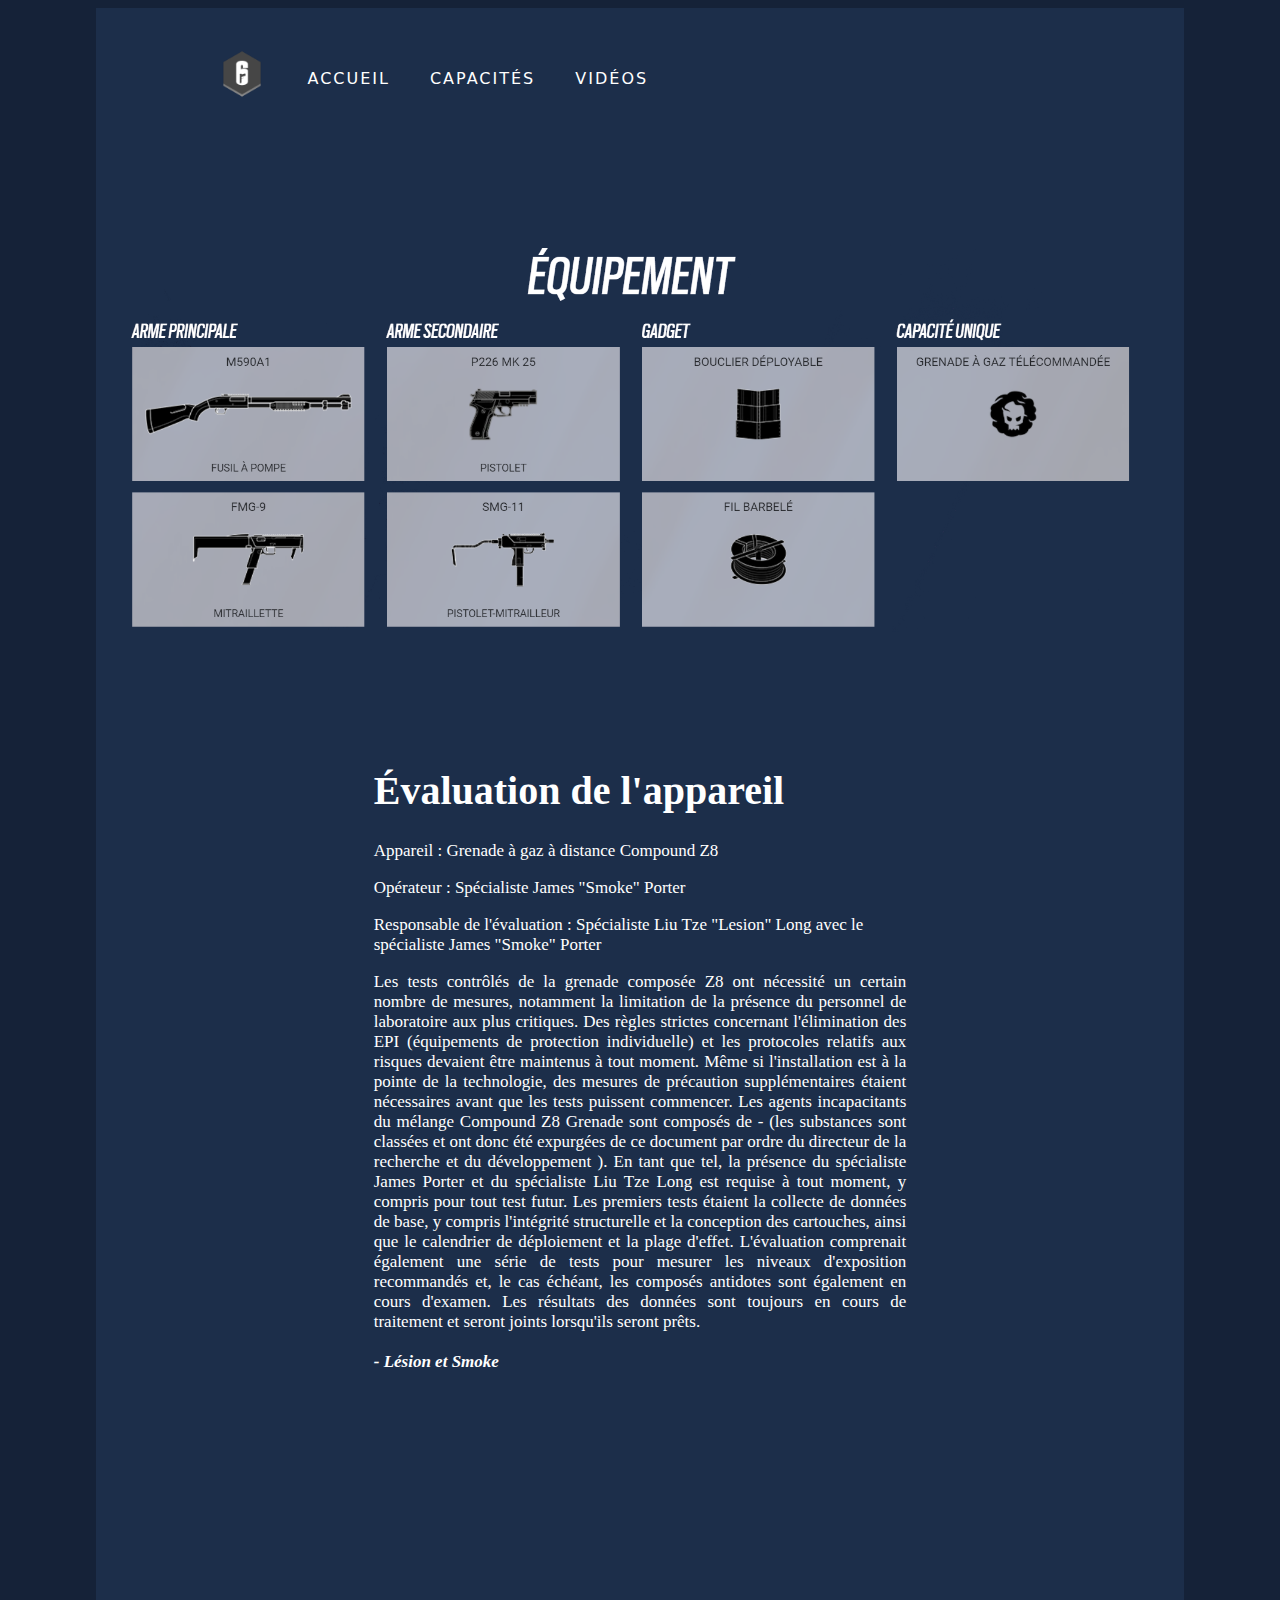
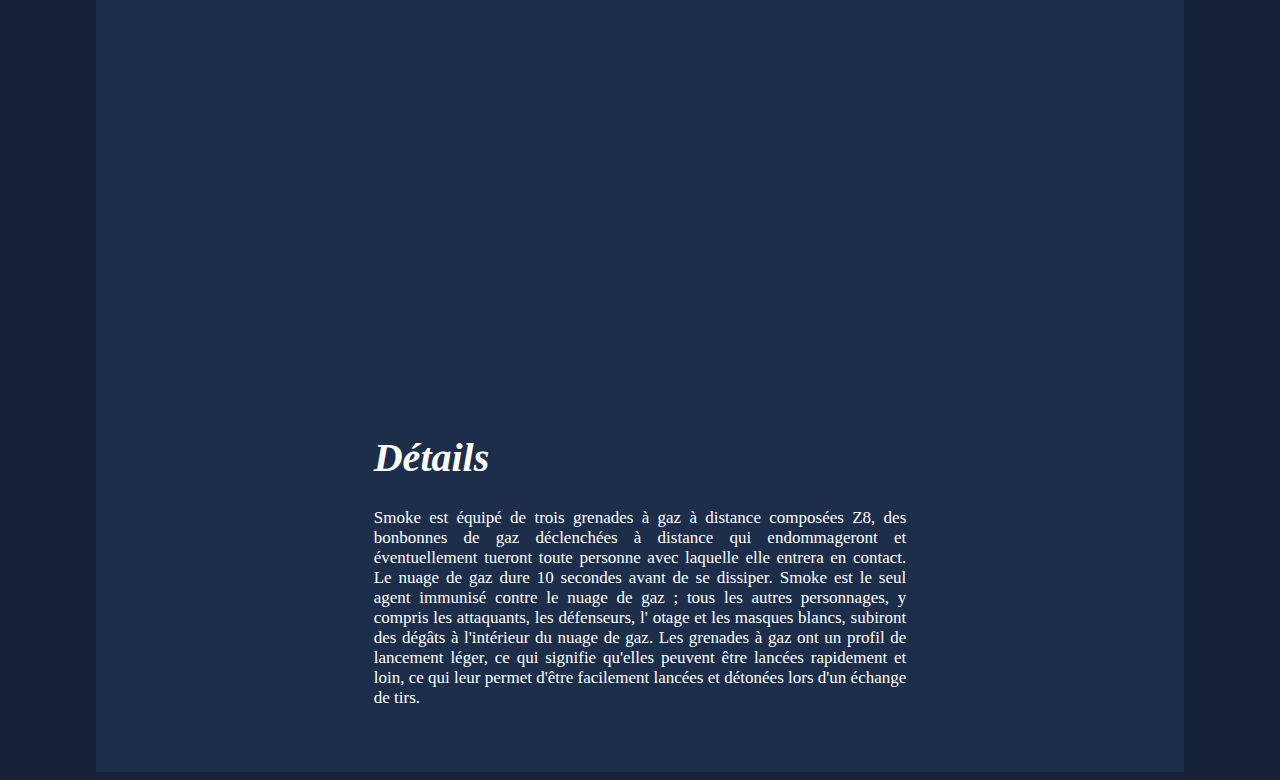
<file: capacites.html>
<!DOCTYPE html>
<html>
    <head>
        <title>Pionnier - Smoke</title>
        <link href="main.css" rel="stylesheet">
        <link rel = " shortcut icon" type = "images/png" href = "images/favicon.png">
        <meta name="viewport" content="width=device-width, initial-scale=1.0, user-scalable=yes, minimum-scale=0.25, maximum-scale=5.0"/>
    </head>
</html>

<body>
    <div id ="corps">
        <div class = "menu">
            <ul> 
                <li class="logo"> <img src="images/logo.png"> </li>
                <li> <a style="text-decoration:none;color:white;font-family: system-ui", href="index.html">Accueil</a> </li>
                <li> <a style="text-decoration:none;color:white;font-family: system-ui", href="capacites.html">Capacités</a> </li>
                <li> <a style="text-decoration:none;color:white;font-family: system-ui", href="videos.html">Vidéos</a> </li>
            </ul>
            <br><br><br><br><br><br>
            <img class="loadout" src="images/loadout.png">
            <br><br><br><br><br><br>
            <h1 class="center">Évaluation de l'appareil</h1>
            <p class="center">Appareil : Grenade à gaz à distance Compound Z8</p>
            <p class="center">Opérateur : Spécialiste James "Smoke" Porter</p>
            <p class="center">Responsable de l'évaluation : Spécialiste Liu Tze "Lesion" Long avec le spécialiste James "Smoke" Porter</p>

            <p class="center auto">Les tests contrôlés de la grenade composée Z8 ont nécessité un certain nombre de mesures, notamment la limitation de la présence du personnel de laboratoire aux plus critiques. Des règles strictes concernant l'élimination des EPI (équipements de protection individuelle) et les protocoles relatifs aux risques devaient être maintenus à tout moment. Même si l'installation est à la pointe de la technologie, des mesures de précaution supplémentaires étaient nécessaires avant que les tests puissent commencer.

                Les agents incapacitants du mélange Compound Z8 Grenade sont composés de - (les substances sont classées et ont donc été expurgées de ce document par ordre du directeur de la recherche et du développement ). En tant que tel, la présence du spécialiste James Porter et du spécialiste Liu Tze Long est requise à tout moment, y compris pour tout test futur.
                
                Les premiers tests étaient la collecte de données de base, y compris l'intégrité structurelle et la conception des cartouches, ainsi que le calendrier de déploiement et la plage d'effet. L'évaluation comprenait également une série de tests pour mesurer les niveaux d'exposition recommandés et, le cas échéant, les composés antidotes sont également en cours d'examen. Les résultats des données sont toujours en cours de traitement et seront joints lorsqu'ils seront prêts.
                
                <br><br><cite><strong>- Lésion et Smoke</strong></cite></p>
                <br><br><br><br><br><br><br>
                <img class = "center" src="images/Smoke_gas_grenade.jpg" id="gas" width="600px">

            <br><br><br><br><br><br><h1 class="center"><i>Détails</i></h1>
            <p class="center auto">Smoke est équipé de trois grenades à gaz à distance composées Z8, des bonbonnes de gaz
            déclenchées à distance qui endommageront et éventuellement tueront toute personne avec laquelle elle entrera en contact.
            Le nuage de gaz dure 10 secondes avant de se dissiper.
            Smoke est le seul agent immunisé contre le nuage de gaz ; tous les autres personnages, 
            y compris les attaquants, les défenseurs, l' otage et les masques blancs, subiront des dégâts à l'intérieur du nuage de gaz.
            Les grenades à gaz ont un profil de lancement léger, ce qui signifie qu'elles peuvent être lancées rapidement et loin, 
            ce qui leur permet d'être facilement lancées et détonées lors d'un échange de tirs.</p><br><br>
        </div>
    </div>
    <script src="script.js" type="text/javascript" ></script>
</body>
</file>
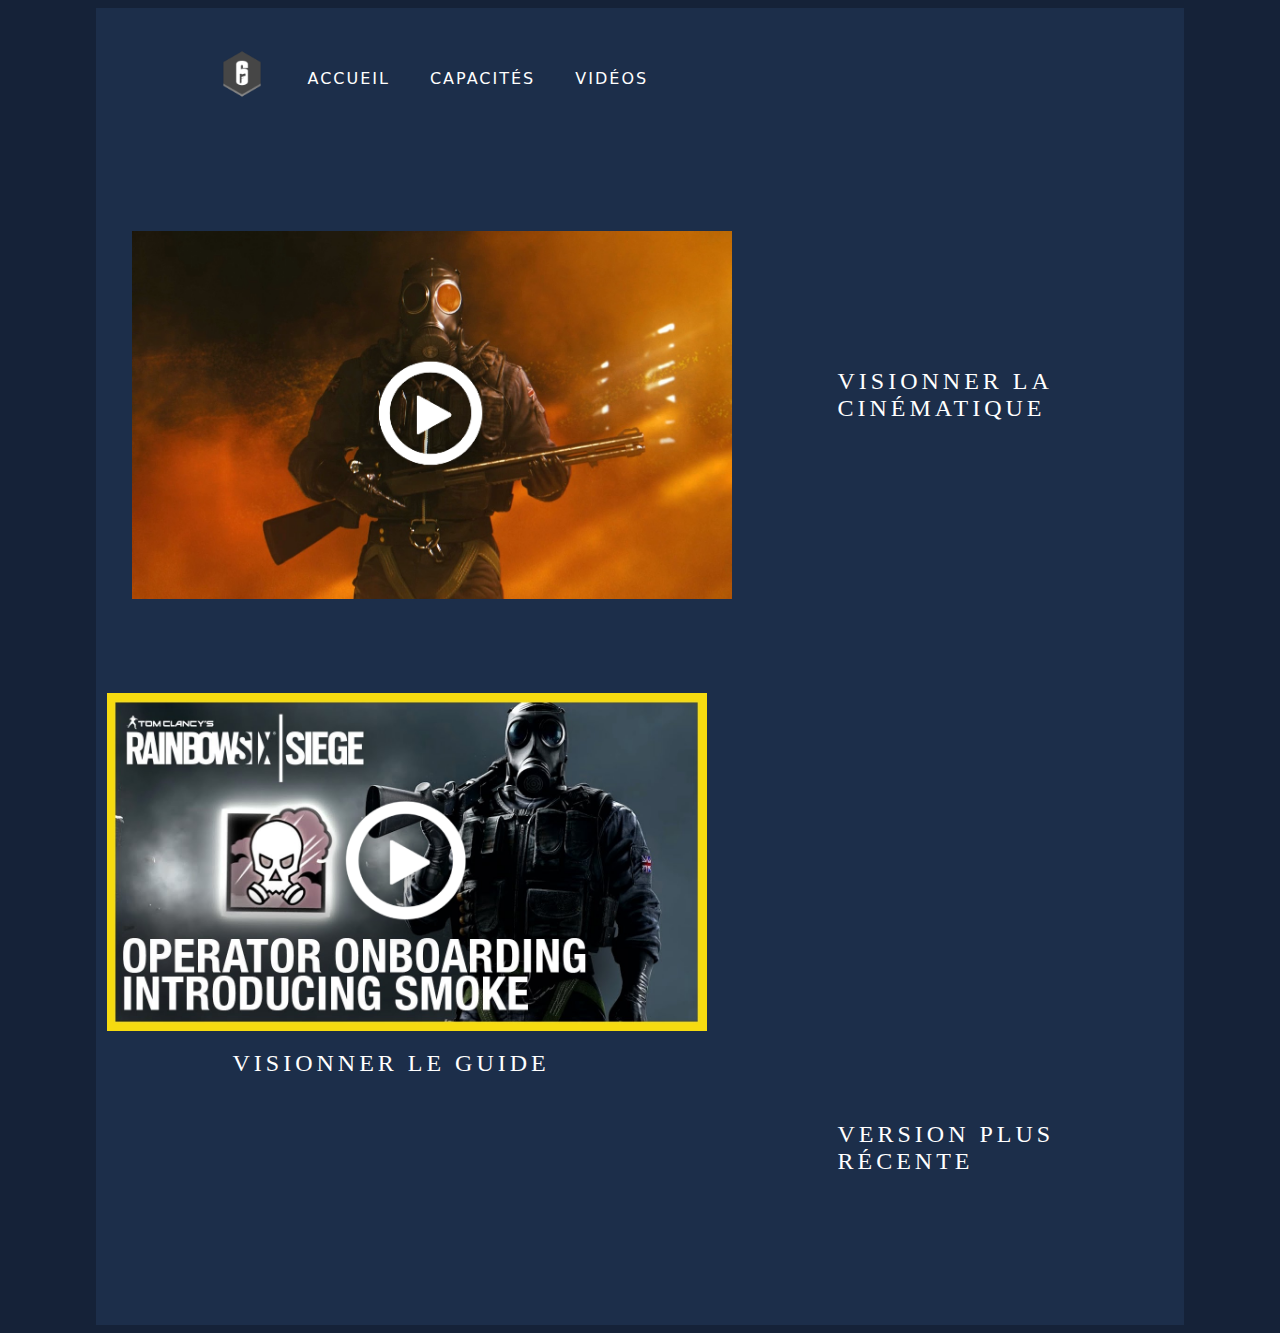
<file: videos.html>
<!DOCTYPE html>
<html>
    <head>
        <title>Pionnier - Smoke</title>
        <link href="style.css" rel="stylesheet">
        <link rel = " shortcut icon" type = "images/png" href = "images/favicon.png">
        <meta name="viewport" content="width=device-width, initial-scale=1.0, user-scalable=yes, minimum-scale=0.25, maximum-scale=5.0"/>
    </head>
</html>

<body>
    <div id="corps">
        <div class = "menu">
            <ul> 
                <li class="logo"> <img src="images/logo.png"> </li>
                <li> <a style="text-decoration:none;color:white;font-family: system-ui", href="index.html">Accueil</a> </li>
                <li> <a style="text-decoration:none;color:white;font-family: system-ui", href="capacites.html">Capacités</a> </li>
                <li> <a style="text-decoration:none;color:white;font-family: system-ui", href="videos.html">Vidéos</a> </li>
            </ul>
        
                <img src="images/cinematic.png" width="600px" class="cinematic">
                    <div class="bouton">
                    <a style="text-decoration:none;color:white", href="https://youtu.be/ijRiNE0MK-g" target="_blank">
                        <span></span>
                        <span></span>
                        <span></span>
                        <span></span>
                        Visionner la cinématique
                    </a>
                    </div>
                <br><br><br><br><br><br><br><br><br><br><br><br><br><br><br><br><br><br><br><br><br><br><br><br><br><br><br><br><br><br>
                <img src="images/guide.png" width="600px">
                <div class="bouton2">
                <a style="text-decoration:none;color: white;", href="https://youtu.be/MbFJjnDpN7I" target="_blank">
                    <span></span>
                    <span></span>
                    <span></span>
                    <span></span>
                    Visionner le guide
                </a>
                </div>
            
            <div class="bouton3">
                <a style="text-decoration:none;color: white;", href="https://www.youtube.com/watch?v=h9VSR14g37g" target="_blank">
                    <span></span>
                    <span></span>
                    <span></span>
                    <span></span>
                    Version plus récente
                </a>
            </div>
        </div>
    </div>
</body>
</file>
<file: main.css>
#corps {
	background-color: #1c2e4a;
	margin-right:7%;
	margin-left: 7%;
	padding:11px;
}

body{
	background-color: #152238;
	background-attachment: fixed;
}

h1 {
	color:white;
	font-size: 40px;
}

p {
	color:white;
	font-size: 17px;
}

.auto {
	text-align: justify;
}

.center {
	display: block;
	margin-left: auto;
	margin-right: auto;
	width: 50%;
	border-radius: 5px;
	transition: 1s;
}

/*Navigation*/

.menu ul {
	display: inline-flex;
	margin: 50px;
}

.menu ul li{
	list-style: none;
	margin: 0 20px;
	color: #fff;
	cursor: pointer;
	text-transform: uppercase;
    letter-spacing: 2px;
}

.logo img{
	width:50px;
	margin-top: -20px;
	margin-right: 88 px;
}

/*Fin Navigation*/


.droite{
	float:left;
	margin: -100px 0px 0px 480px;
	max-width:800px;
}

.gauche{
	float:left;
	max-width:470px;
	margin-top:-30%;
}

#scientist{
	opacity: 0;
	transform: scale(1.3);
	z-index: 2;

}

.loadout{
	display: block;
	margin-left: auto;
	margin-right: auto;
	max-width: 1050px;
}

#gas{
	opacity: 0;
	transform: scale(1.3);
	z-index: 2;

}
</file>
<file: style.css>
#corps {
	background-color: #1c2e4a;
	margin-right:7%;
	margin-left: 7%;
	padding:11px;
}

body{
	background-color: #152238;
	background-attachment: fixed;
}

/*Navigation*/

.menu ul {
	display: inline-flex;
	margin: 50px;
}

.menu ul li{
	list-style: none;
	margin: 0 20px;
	color: #fff;
	cursor: pointer;
    text-transform: uppercase;
    letter-spacing: 2px;
}

.logo img{
	width:50px;
	margin-top: -20px;
	margin-right: 88 px;
}

/*Fin Navigation*/

.cinematic{
    margin: 0px 0px -500px -590px;
}

/*Bouton 1*/

.bouton {
    position: relative;
    display: inline-block;
    padding: 15px 30px;
    color: #2196f3;
    text-transform: uppercase;
    letter-spacing: 4px;
    text-decoration: none;
    font-size: 24px;
    overflow: hidden;
    transition: 0.2s;
    margin:0px 0px -270px 700px
}



.bouton:hover {
    color: #255784;
    background: #2196f3;
    box-shadow: 0 0 10px #2196f3, 0 0 40px #2196f3, 0 0 80px #2196f3;
    transition-delay: 1s;
}


.bouton span {
    position: absolute;
    display: block;
}


.bouton span:nth-child(1) {
    top: 0;
    left: -100%;
    width: 100%;
    height: 2px;
    background: linear-gradient(90deg, transparent, #2196f3);
}



.bouton:hover span:nth-child(1) {
    left: 100%;
    transition: 1s;
}


.bouton span:nth-child(3) {
    bottom: 0;
    right: -100%;
    width: 100%;
    height: 2px;
    background: linear-gradient(270deg, transparent, #2196f3);
}

.bouton:hover span:nth-child(3) {
    right: 100%;
    transition: 1s;
    transition-delay: 0.5s;
}


.bouton span:nth-child(2) {
    top: -100%;
    right: 0;
    width: 2px;
    height: 100%;
    background: linear-gradient(180deg, transparent, #2196f3);
}

.bouton:hover span:nth-child(2) {
    top: 100%;
    transition: 1s;
    transition-delay: 0.25s;
}
    

.bouton span:nth-child(4) {
    bottom: -100%;
    left: 0;
    width: 2px;
    height: 100%;
    background: linear-gradient(360deg, transparent, #2196f3);
}

.bouton:hover span:nth-child(4) {
    bottom: 100%;
    transition: 1s;
    transition-delay: 0.75s;
}

/*Fin Bouton 1*/

/*Bouton2*/

.bouton2 {
    position: relative;
    display: inline-block;
    padding: 15px 30px;
    color: #2196f3;
    text-transform: uppercase;
    letter-spacing: 4px;
    text-decoration: none;
    font-size: 24px;
    overflow: hidden;
    transition: 0.2s;
    margin:0px 0px 200px 95px
}



.bouton2:hover {
    color: #255784;
    background: #2196f3;
    box-shadow: 0 0 10px #2196f3, 0 0 40px #2196f3, 0 0 80px #2196f3;
    transition-delay: 1s;
}


.bouton2 span {
    position: absolute;
    display: block;
}


.bouton2 span:nth-child(1) {
    top: 0;
    left: -100%;
    width: 100%;
    height: 2px;
    background: linear-gradient(90deg, transparent, #2196f3);
}



.bouton2:hover span:nth-child(1) {
    left: 100%;
    transition: 1s;
}


.bouton2 span:nth-child(3) {
    bottom: 0;
    right: -100%;
    width: 100%;
    height: 2px;
    background: linear-gradient(270deg, transparent, #2196f3);
}

.bouton2:hover span:nth-child(3) {
    right: 100%;
    transition: 1s;
    transition-delay: 0.5s;
}


.bouton2 span:nth-child(2) {
    top: -100%;
    right: 0;
    width: 2px;
    height: 100%;
    background: linear-gradient(180deg, transparent, #2196f3);
}

.bouton2:hover span:nth-child(2) {
    top: 100%;
    transition: 1s;
    transition-delay: 0.25s;
}
    

.bouton2 span:nth-child(4) {
    bottom: -100%;
    left: 0;
    width: 2px;
    height: 100%;
    background: linear-gradient(360deg, transparent, #2196f3);
}

.bouton2:hover span:nth-child(4) {
    bottom: 100%;
    transition: 1s;
    transition-delay: 0.75s;
}

/*Fin Bouton 2*/

.bouton3 {
    position: relative;
    display: inline-block;
    padding: 15px 30px;
    color: #FF8933;
    text-transform: uppercase;
    letter-spacing: 4px;
    text-decoration: none;
    font-size: 24px;
    overflow: hidden;
    transition: 0.2s;
    margin:-300px 0px 120px 700px
}



.bouton3:hover {
    color: #D1691D;
    background: #FF8933;
    box-shadow: 0 0 10px #FF8933, 0 0 40px #FF8933, 0 0 80px #FF8933;
    transition-delay: 1s;
}


.bouton3 span {
    position: absolute;
    display: block;
}


.bouton3 span:nth-child(1) {
    top: 0;
    left: -100%;
    width: 100%;
    height: 2px;
    background: linear-gradient(90deg, transparent, #FF8933);
}



.bouton3:hover span:nth-child(1) {
    left: 100%;
    transition: 1s;
}


.bouton3 span:nth-child(3) {
    bottom: 0;
    right: -100%;
    width: 100%;
    height: 2px;
    background: linear-gradient(270deg, transparent, #FF8933);
}

.bouton3:hover span:nth-child(3) {
    right: 100%;
    transition: 1s;
    transition-delay: 0.5s;
}


.bouton3 span:nth-child(2) {
    top: -100%;
    right: 0;
    width: 2px;
    height: 100%;
    background: linear-gradient(180deg, transparent, #FF8933);
}

.bouton3:hover span:nth-child(2) {
    top: 100%;
    transition: 1s;
    transition-delay: 0.25s;
}
    

.bouton3 span:nth-child(4) {
    bottom: -100%;
    left: 0;
    width: 2px;
    height: 100%;
    background: linear-gradient(360deg, transparent, #FF8933);
}

.bouton3:hover span:nth-child(4) {
    bottom: 100%;
    transition: 1s;
    transition-delay: 0.75s;
}
</file>
